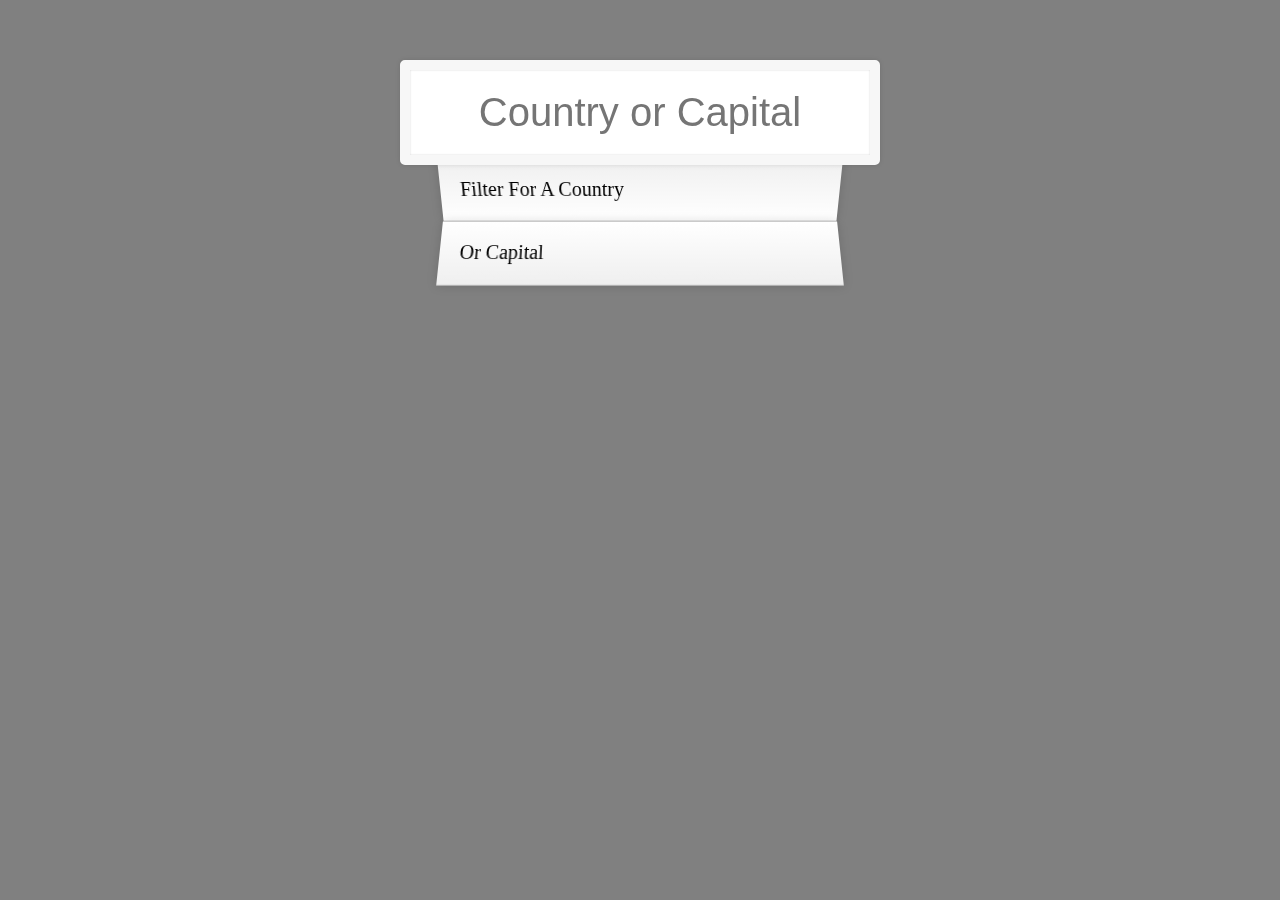
<file: 06A-Countiers/index.html>
<!DOCTYPE html>
<html lang="en">

<head>
    <meta charset="UTF-8">
    <meta name="viewport" content="width=device-width, initial-scale=1.0">
    <title>Type county</title>
    <link rel="stylesheet" href="style.css" ; </head>

<body>

    <form class="search-form">
        <input type="text" class="search" placeholder="Country or Capital">
        <ul class="suggestions">
            <li>Filter for a country</li>
            <li>or capital</li>
        </ul>
    </form>
    <script>
        const endpoint = "https://gist.githubusercontent.com/Edyta2801/af504378243ee598e6d081f553d53412/raw/b4309000af6fbdd53019af99754738bb2d08e4c2/gistfile1.txt"
        console.log(endpoint);

        const countries = [];
        fetch(endpoint)
            .then(blob => blob.json())
            .then(data => countries.push(...data));


        function findMatches(wordToMatch, countries) {
            return countries.filter(place => {
                const regex = new RegExp(wordToMatch, 'gi');
                return place.name.match(regex) || place.capital.match(regex)
            });
        }

        function numberWithCommas(x) {
            return x.toString().replace(/\B(?=(\d{3})+(?!\d))/g, ',');
        }

        function displayMatches() {
            const matchArray = findMatches(this.value, countries);
            const html = matchArray.map(place => {
                const regex = new RegExp(this.value, 'gi');
                const countryName = place.name.replace(regex, `<span class="hl">${this.value}</span>`);
                const capitalName = place.capital.replace(regex, `<span class="hl">${this.value}</span>`);
                return `
      <li>
        <span class="name">${countryName}, ${capitalName}</span>
        <span class="population">${numberWithCommas(place.population)}</span>
      </li>
    `;
            }).join('');
            suggestions.innerHTML = html;
        }
        const searchInput = document.querySelector('.search');
        const suggestions = document.querySelector('.suggestions');

        searchInput.addEventListener('change', displayMatches);
        searchInput.addEventListener('keyup', displayMatches);





    </script>


</body>

</html>
</file>
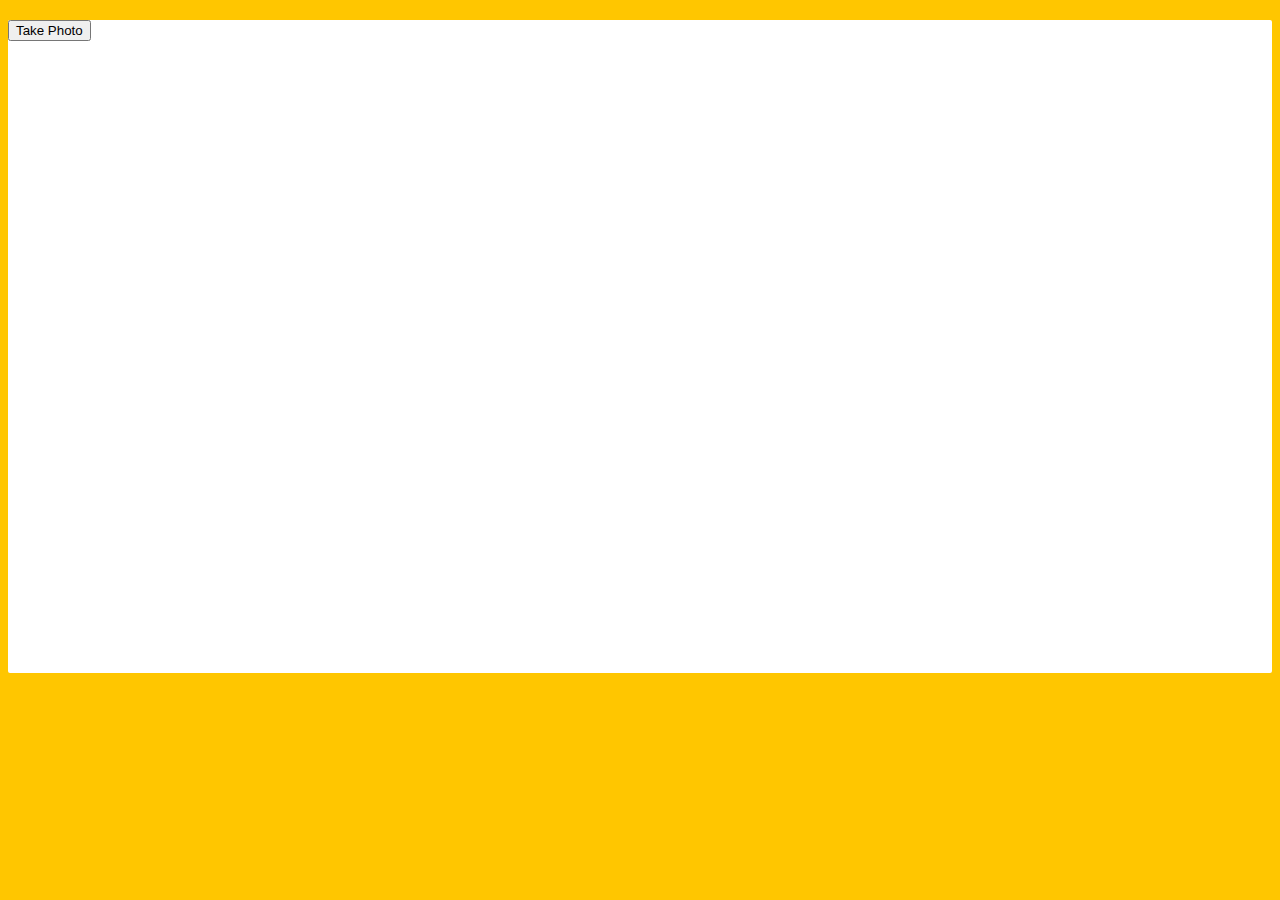
<file: 19 - Webcam Fun/index.html>
<!DOCTYPE html>
<html lang="en">
<head>
  <meta charset="UTF-8">
  <title>Get User Media Code Along!</title>
  <link rel="stylesheet" href="style.css">
</head>
<body>

  <div class="photobooth">
    <div class="controls">
      <button onClick="takePhoto()">Take Photo</button>
<!--       <div class="rgb">
        <label for="rmin">Red Min:</label>
        <input type="range" min=0 max=255 name="rmin">
        <label for="rmax">Red Max:</label>
        <input type="range" min=0 max=255 name="rmax">

        <br>

        <label for="gmin">Green Min:</label>
        <input type="range" min=0 max=255 name="gmin">
        <label for="gmax">Green Max:</label>
        <input type="range" min=0 max=255 name="gmax">

        <br>

        <label for="bmin">Blue Min:</label>
        <input type="range" min=0 max=255 name="bmin">
        <label for="bmax">Blue Max:</label>
        <input type="range" min=0 max=255 name="bmax">
      </div> -->
    </div>

    <canvas class="photo"></canvas>
    <video class="player"></video>
    <div class="strip"></div>
  </div>

  <audio class="snap" src="https://wesbos.com/demos/photobooth/snap.mp3" hidden></audio>

  <script src="scripts.js"></script>

</body>
</html>
</file>
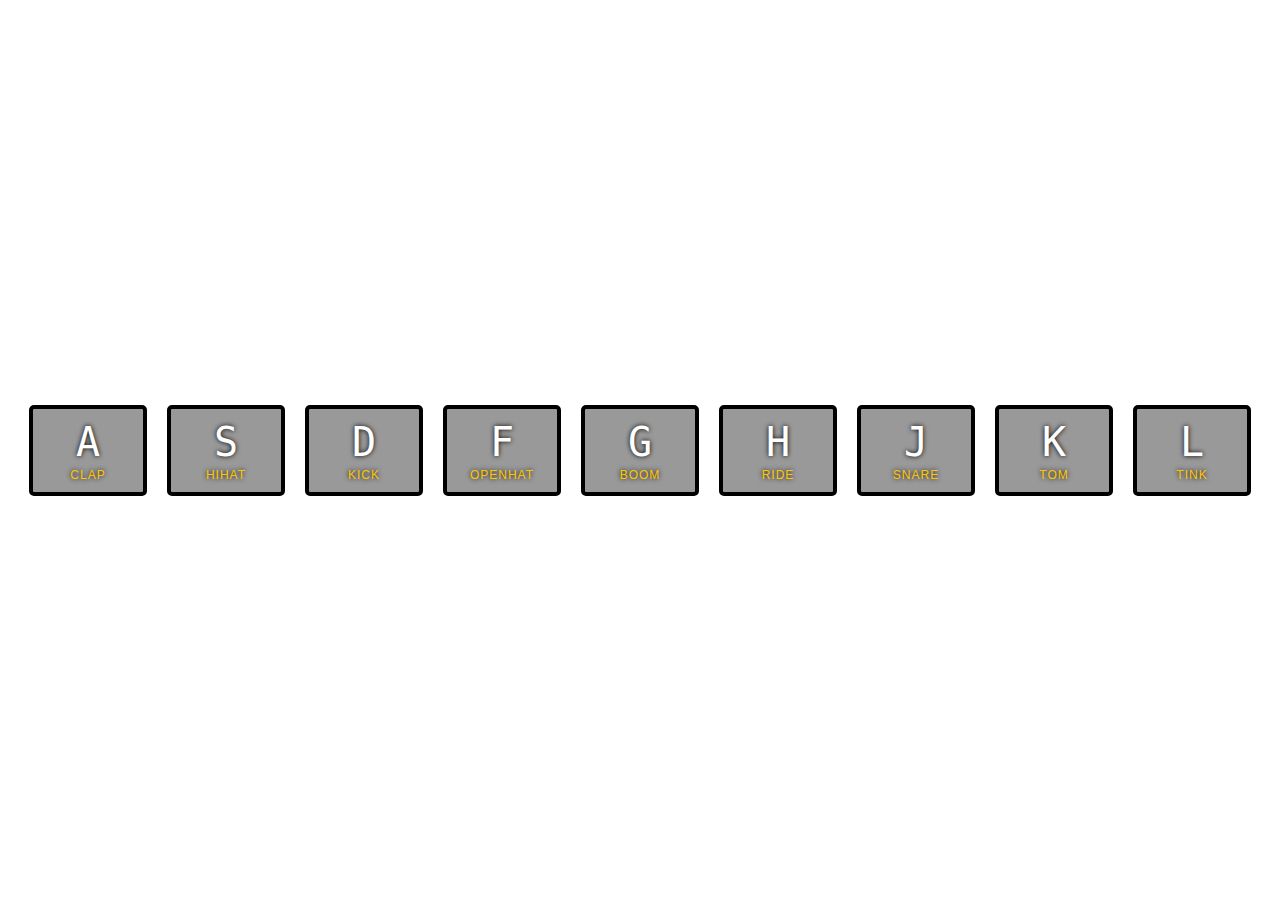
<file: 01 - JavaScript Drum Kit/index-FINISHED.html>
<!DOCTYPE html>
<html lang="en">
<head>
  <meta charset="UTF-8">
  <title>JS Drum Kit</title>
  <link rel="stylesheet" href="style.css">
</head>
<body>


  <div class="keys">
    <div data-key="65" class="key">
      <kbd>A</kbd>
      <span class="sound">clap</span>
    </div>
    <div data-key="83" class="key">
      <kbd>S</kbd>
      <span class="sound">hihat</span>
    </div>
    <div data-key="68" class="key">
      <kbd>D</kbd>
      <span class="sound">kick</span>
    </div>
    <div data-key="70" class="key">
      <kbd>F</kbd>
      <span class="sound">openhat</span>
    </div>
    <div data-key="71" class="key">
      <kbd>G</kbd>
      <span class="sound">boom</span>
    </div>
    <div data-key="72" class="key">
      <kbd>H</kbd>
      <span class="sound">ride</span>
    </div>
    <div data-key="74" class="key">
      <kbd>J</kbd>
      <span class="sound">snare</span>
    </div>
    <div data-key="75" class="key">
      <kbd>K</kbd>
      <span class="sound">tom</span>
    </div>
    <div data-key="76" class="key">
      <kbd>L</kbd>
      <span class="sound">tink</span>
    </div>
  </div>

  <audio data-key="65" src="sounds/clap.wav"></audio>
  <audio data-key="83" src="sounds/hihat.wav"></audio>
  <audio data-key="68" src="sounds/kick.wav"></audio>
  <audio data-key="70" src="sounds/openhat.wav"></audio>
  <audio data-key="71" src="sounds/boom.wav"></audio>
  <audio data-key="72" src="sounds/ride.wav"></audio>
  <audio data-key="74" src="sounds/snare.wav"></audio>
  <audio data-key="75" src="sounds/tom.wav"></audio>
  <audio data-key="76" src="sounds/tink.wav"></audio>

<script>
  function removeTransition(e) {
    if (e.propertyName !== 'transform') return;
    e.target.classList.remove('playing');
  }

  function playSound(e) {
    const audio = document.querySelector(`audio[data-key="${e.keyCode}"]`);
    const key = document.querySelector(`div[data-key="${e.keyCode}"]`);
    if (!audio) return;

    key.classList.add('playing');
    audio.currentTime = 0;
    audio.play();
  }

  const keys = Array.from(document.querySelectorAll('.key'));
  keys.forEach(key => key.addEventListener('transitionend', removeTransition));
  window.addEventListener('keydown', playSound);
</script>


</body>
</html>
</file>
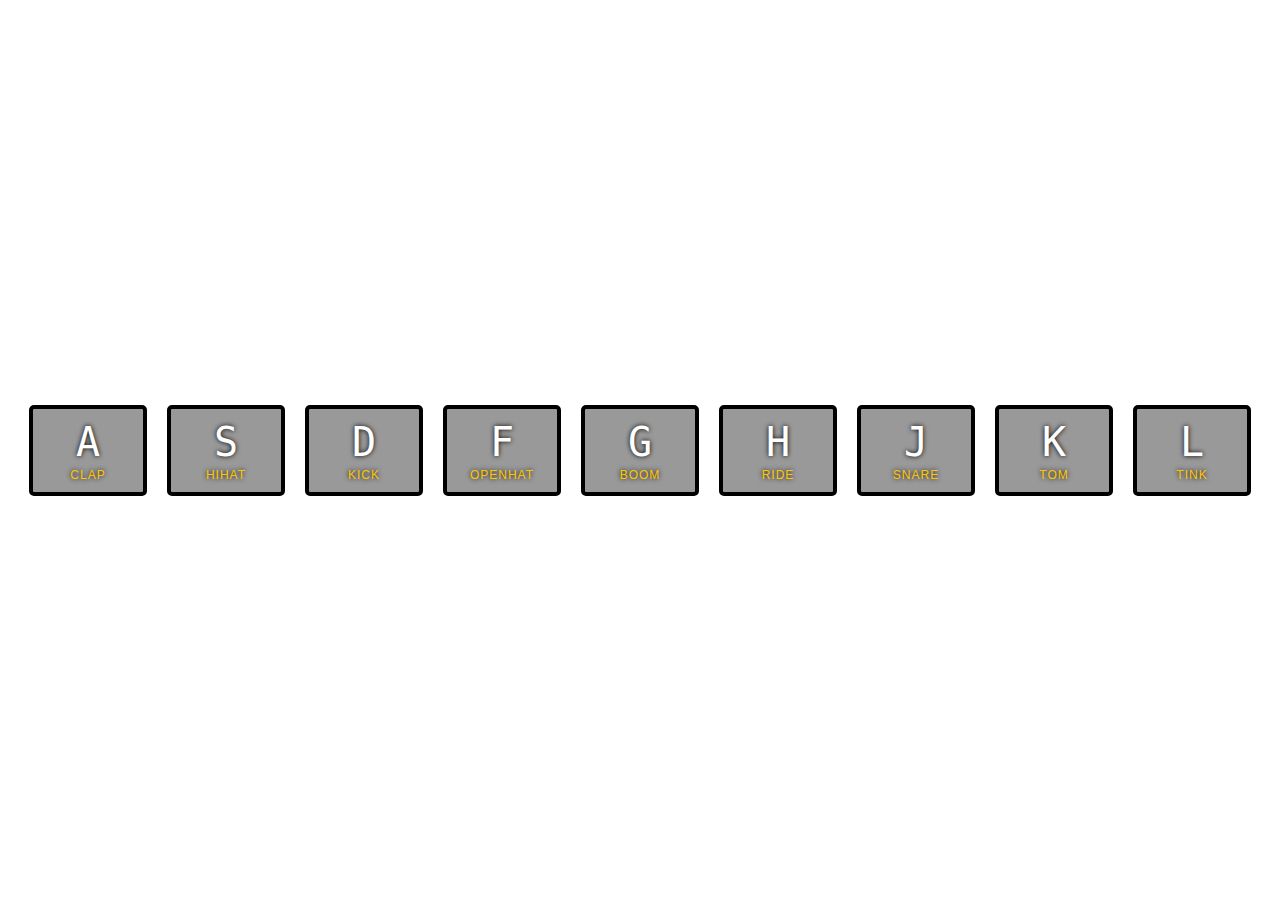
<file: 01 - JavaScript Drum Kit/index-START.html>
<!DOCTYPE html>
<html lang="en">

<head>
  <meta charset="UTF-8">
  <title>JS Drum Kit</title>
  <link rel="stylesheet" href="style.css">
</head>

<body>


  <div class="keys">
    <div data-key="65" class="key">
      <kbd>A</kbd>
      <span class="sound">clap</span>
    </div>
    <div data-key="83" class="key">
      <kbd>S</kbd>
      <span class="sound">hihat</span>
    </div>
    <div data-key="68" class="key">
      <kbd>D</kbd>
      <span class="sound">kick</span>
    </div>
    <div data-key="70" class="key">
      <kbd>F</kbd>
      <span class="sound">openhat</span>
    </div>
    <div data-key="71" class="key">
      <kbd>G</kbd>
      <span class="sound">boom</span>
    </div>
    <div data-key="72" class="key">
      <kbd>H</kbd>
      <span class="sound">ride</span>
    </div>
    <div data-key="74" class="key">
      <kbd>J</kbd>
      <span class="sound">snare</span>
    </div>
    <div data-key="75" class="key">
      <kbd>K</kbd>
      <span class="sound">tom</span>
    </div>
    <div data-key="76" class="key">
      <kbd>L</kbd>
      <span class="sound">tink</span>
    </div>
  </div>

  <audio data-key="65" src="sounds/clap.wav"></audio>
  <audio data-key="83" src="sounds/hihat.wav"></audio>
  <audio data-key="68" src="sounds/kick.wav"></audio>
  <audio data-key="70" src="sounds/openhat.wav"></audio>
  <audio data-key="71" src="sounds/boom.wav"></audio>
  <audio data-key="72" src="sounds/ride.wav"></audio>
  <audio data-key="74" src="sounds/snare.wav"></audio>
  <audio data-key="75" src="sounds/tom.wav"></audio>
  <audio data-key="76" src="sounds/tink.wav"></audio>

  <script>
    window.addEventListener('keydown', function (e) {
      const audio = document.querySelector(`audio[data-key="${e.keyCode}"]`);
      const key = document.querySelector(`.key[data-key="${e.keyCode}"]`);
      if (!audio) return;

      audio.currentTime = 0;
      audio.play();
      key.classList.add('playing');
    });

    const keys = document.querySelectorAll('.key');
    keys.forEach(key => key.addEventListener('transitionend', removeTransition));

    function removeTransition(e) {
      if (e.propertyName !== 'transform') return;
      console.log(e.propertyName);
      this.classList.remove('playing');
      console.log(this);
    };



  </script>


</body>

</html>
</file>
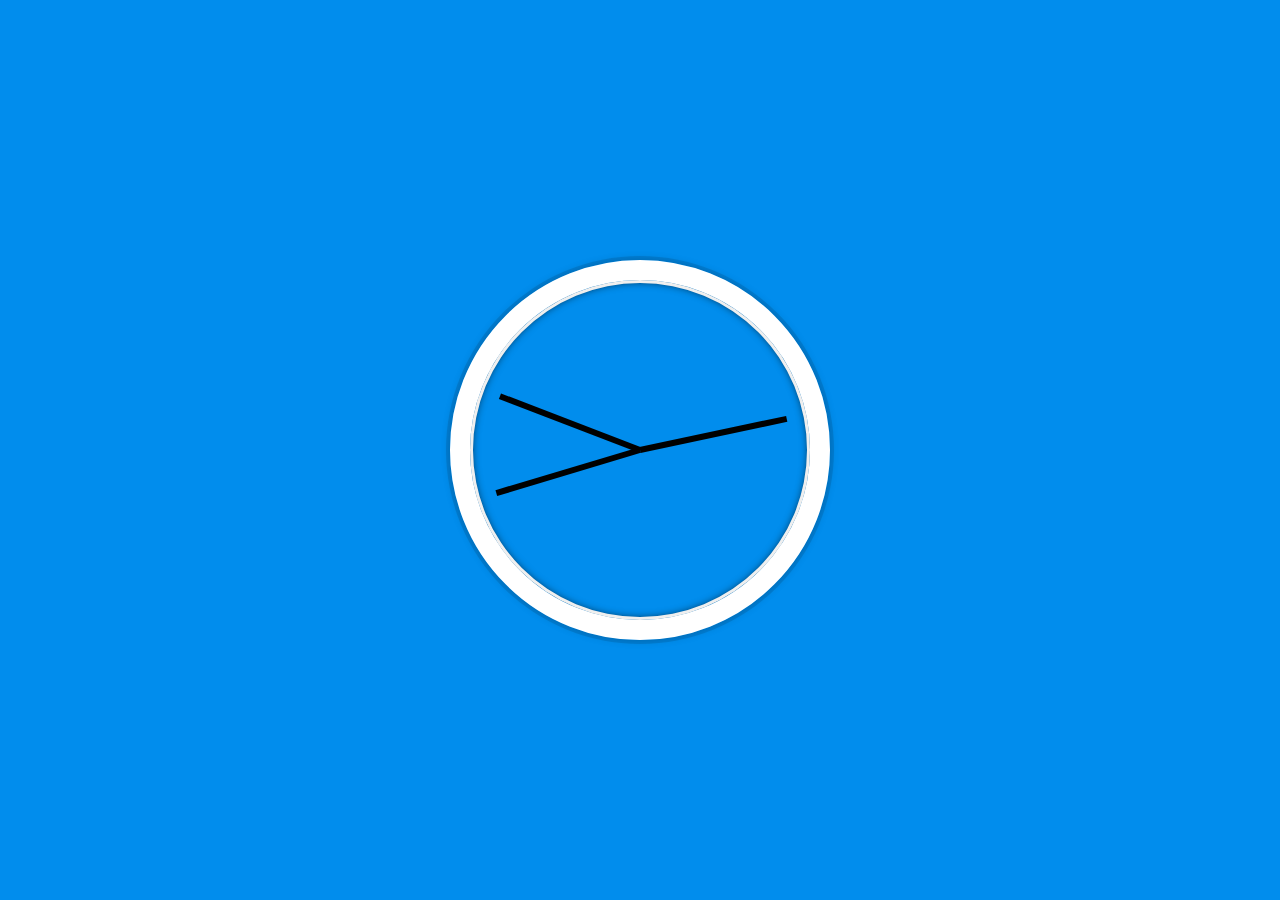
<file: 02 - JS and CSS Clock/index-FINISHED.html>
<!DOCTYPE html>
<html lang="en">
<head>
  <meta charset="UTF-8">
  <title>JS + CSS Clock</title>
</head>
<body>


    <div class="clock">
      <div class="clock-face">
        <div class="hand hour-hand"></div>
        <div class="hand min-hand"></div>
        <div class="hand second-hand"></div>
      </div>
    </div>


  <style>
    html {
      background: #018DED url(https://unsplash.it/1500/1000?image=881&blur=5);
      background-size: cover;
      font-family: 'helvetica neue';
      text-align: center;
      font-size: 10px;
    }

    body {
      margin: 0;
      font-size: 2rem;
      display: flex;
      flex: 1;
      min-height: 100vh;
      align-items: center;
    }

    .clock {
      width: 30rem;
      height: 30rem;
      border: 20px solid white;
      border-radius: 50%;
      margin: 50px auto;
      position: relative;
      padding: 2rem;
      box-shadow:
        0 0 0 4px rgba(0,0,0,0.1),
        inset 0 0 0 3px #EFEFEF,
        inset 0 0 10px black,
        0 0 10px rgba(0,0,0,0.2);
    }

    .clock-face {
      position: relative;
      width: 100%;
      height: 100%;
      transform: translateY(-3px); /* account for the height of the clock hands */
    }

    .hand {
      width: 50%;
      height: 6px;
      background: black;
      position: absolute;
      top: 50%;
      transform-origin: 100%;
      transform: rotate(90deg);
      transition: all 0.05s;
      transition-timing-function: cubic-bezier(0.1, 2.7, 0.58, 1);
    }
</style>

<script>
  const secondHand = document.querySelector('.second-hand');
  const minsHand = document.querySelector('.min-hand');
  const hourHand = document.querySelector('.hour-hand');

  function setDate() {
    const now = new Date();

    const seconds = now.getSeconds();
    const secondsDegrees = ((seconds / 60) * 360) + 90;
    secondHand.style.transform = `rotate(${secondsDegrees}deg)`;

    const mins = now.getMinutes();
    const minsDegrees = ((mins / 60) * 360) + ((seconds/60)*6) + 90;
    minsHand.style.transform = `rotate(${minsDegrees}deg)`;

    const hour = now.getHours();
    const hourDegrees = ((hour / 12) * 360) + ((mins/60)*30) + 90;
    hourHand.style.transform = `rotate(${hourDegrees}deg)`;
  }

  setInterval(setDate, 1000);

  setDate();

</script>
</body>
</html>
</file>
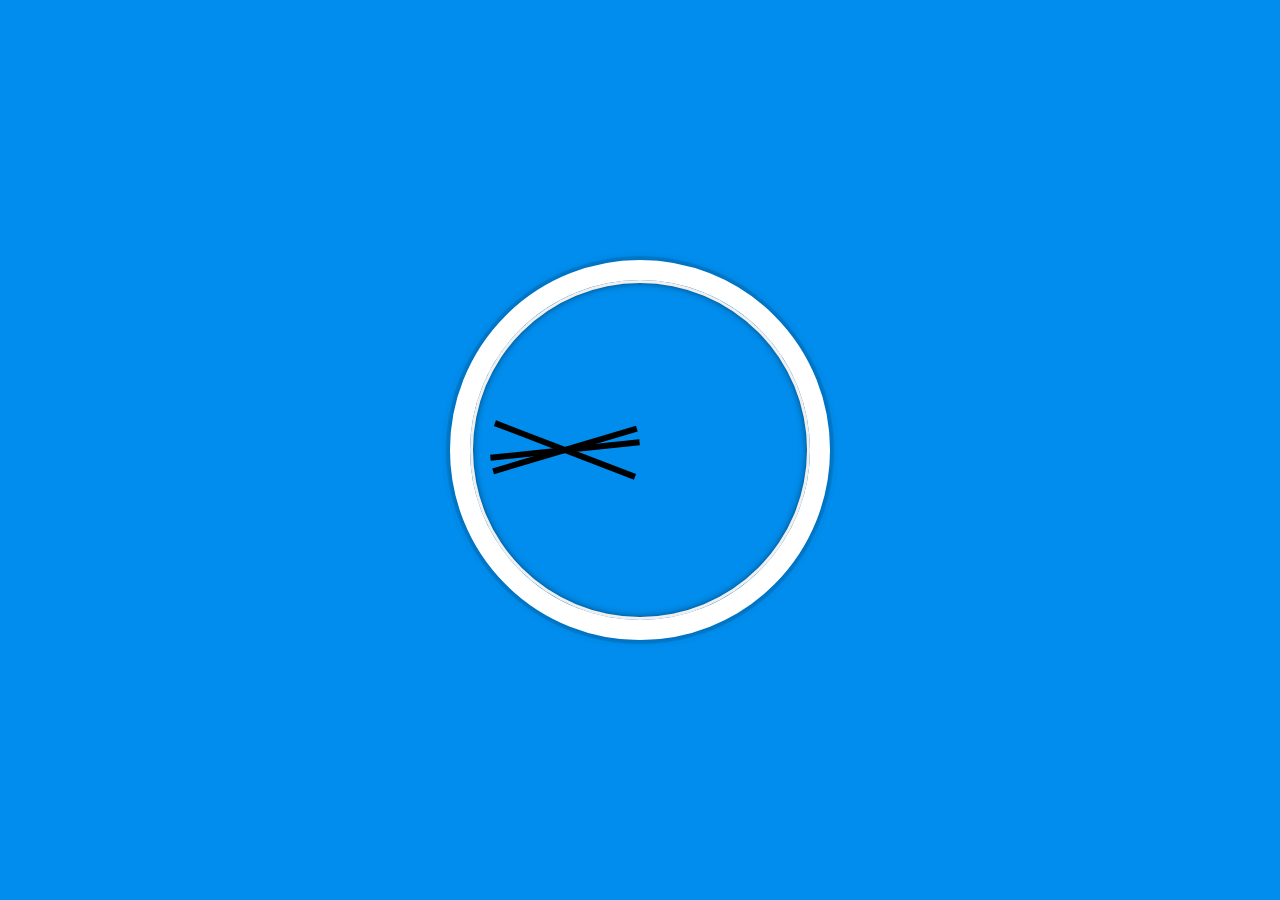
<file: 02 - JS and CSS Clock/index-START.html>
<!DOCTYPE html>
<html lang="en">

<head>
  <meta charset="UTF-8">
  <title>JS + CSS Clock</title>
</head>

<body>


  <div class="clock">
    <div class="clock-face">
      <div class="hand hour-hand"></div>
      <div class="hand min-hand"></div>
      <div class="hand second-hand"></div>
    </div>
  </div>


  <style>
    html {
      background: #018DED url(http://unsplash.it/1500/1000?image=881&blur=5);
      background-size: cover;
      font-family: 'helvetica neue';
      text-align: center;
      font-size: 10px;
    }

    body {
      margin: 0;
      font-size: 2rem;
      display: flex;
      flex: 1;
      min-height: 100vh;
      align-items: center;
    }

    .clock {
      width: 30rem;
      height: 30rem;
      border: 20px solid white;
      border-radius: 50%;
      margin: 50px auto;
      position: relative;
      padding: 2rem;
      box-shadow:
        0 0 0 4px rgba(0, 0, 0, 0.1),
        inset 0 0 0 3px #EFEFEF,
        inset 0 0 10px black,
        0 0 10px rgba(0, 0, 0, 0.2);
    }

    .clock-face {
      position: relative;
      width: 100%;
      height: 100%;
      transform: translateY(-3px);
      /* account for the height of the clock hands */
    }

    .hand {
      width: 50%;
      height: 6px;
      background: black;
      position: absolute;
      top: 50%;
    }
  </style>

  <script>
    const secondHand = document.querySelector('.second-hand');
    const minsHand = document.querySelector('.min-hand');
    const hourHand = document.querySelector('.hour-hand');

    function setDate() {
      const now = new Date();

      const seconds = now.getSeconds();
      const secondsDegrees = ((seconds / 60) * 360) + 90;
      secondHand.style.transform = `rotate(${secondsDegrees}deg)`;

      const mins = now.getMinutes();
      const minsDegrees = ((mins / 60) * 360) + ((seconds / 60) * 6) + 90;
      minsHand.style.transform = `rotate(${minsDegrees}deg)`;

      const hour = now.getHours();
      const hourDegrees = ((hour / 12) * 360) + ((mins / 60) * 30) + 90;
      hourHand.style.transform = `rotate(${hourDegrees}deg)`;
    }

    setInterval(setDate, 1000);

    setDate();

  </script>
</body>

</html>
</file>
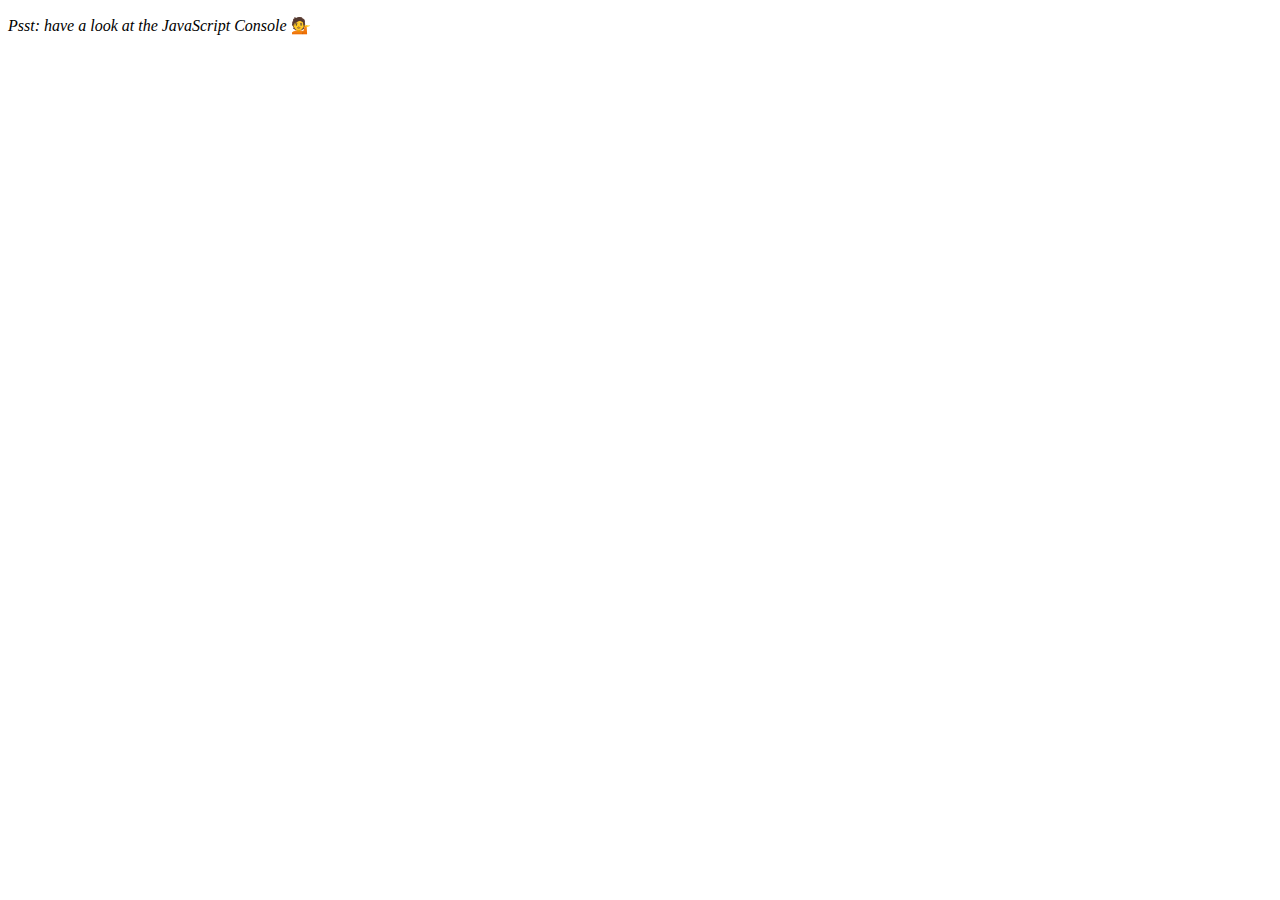
<file: 04 - Array Cardio Day 1/index-FINISHED.html>
<!DOCTYPE html>
<html lang="en">
<head>
  <meta charset="UTF-8">
  <title>Array Cardio 💪</title>
</head>
<body>
  <p><em>Psst: have a look at the JavaScript Console</em> 💁</p>
  <script>
    // Get your shorts on - this is an array workout!
    // ## Array Cardio Day 1

    // Some data we can work with

    const inventors = [
      { first: 'Albert', last: 'Einstein', year: 1879, passed: 1955 },
      { first: 'Isaac', last: 'Newton', year: 1643, passed: 1727 },
      { first: 'Galileo', last: 'Galilei', year: 1564, passed: 1642 },
      { first: 'Marie', last: 'Curie', year: 1867, passed: 1934 },
      { first: 'Johannes', last: 'Kepler', year: 1571, passed: 1630 },
      { first: 'Nicolaus', last: 'Copernicus', year: 1473, passed: 1543 },
      { first: 'Max', last: 'Planck', year: 1858, passed: 1947 },
      { first: 'Katherine', last: 'Blodgett', year: 1898, passed: 1979 },
      { first: 'Ada', last: 'Lovelace', year: 1815, passed: 1852 },
      { first: 'Sarah E.', last: 'Goode', year: 1855, passed: 1905 },
      { first: 'Lise', last: 'Meitner', year: 1878, passed: 1968 },
      { first: 'Hanna', last: 'Hammarström', year: 1829, passed: 1909 }
    ];

    const people = ['Beck, Glenn', 'Becker, Carl', 'Beckett, Samuel', 'Beddoes, Mick', 'Beecher, Henry', 'Beethoven, Ludwig', 'Begin, Menachem', 'Belloc, Hilaire', 'Bellow, Saul', 'Benchley, Robert', 'Benenson, Peter', 'Ben-Gurion, David', 'Benjamin, Walter', 'Benn, Tony', 'Bennington, Chester', 'Benson, Leana', 'Bent, Silas', 'Bentsen, Lloyd', 'Berger, Ric', 'Bergman, Ingmar', 'Berio, Luciano', 'Berle, Milton', 'Berlin, Irving', 'Berne, Eric', 'Bernhard, Sandra', 'Berra, Yogi', 'Berry, Halle', 'Berry, Wendell', 'Bethea, Erin', 'Bevan, Aneurin', 'Bevel, Ken', 'Biden, Joseph', 'Bierce, Ambrose', 'Biko, Steve', 'Billings, Josh', 'Biondo, Frank', 'Birrell, Augustine', 'Black Elk', 'Blair, Robert', 'Blair, Tony', 'Blake, William'];

    // Array.prototype.filter()
    // 1. Filter the list of inventors for those who were born in the 1500's
    const fifteen = inventors.filter(inventor => (inventor.year >= 1500 && inventor.year < 1600));

    console.table(fifteen);

    // Array.prototype.map()
    // 2. Give us an array of the inventor first and last names
    const fullNames = inventors.map(inventor => `${inventor.first} ${inventor.last}`);
    console.log(fullNames);

    // Array.prototype.sort()
    // 3. Sort the inventors by birthdate, oldest to youngest
    // const ordered = inventors.sort(function(a, b) {
    //   if(a.year > b.year) {
    //     return 1;
    //   } else {
    //     return -1;
    //   }
    // });

    const ordered = inventors.sort((a, b) => a.year > b.year ? 1 : -1);
    console.table(ordered);

    // Array.prototype.reduce()
    // 4. How many years did all the inventors live?
    const totalYears = inventors.reduce((total, inventor) => {
      return total + (inventor.passed - inventor.year);
    }, 0);

    console.log(totalYears);

    // 5. Sort the inventors by years lived
    const oldest = inventors.sort(function(a, b) {
      const lastInventor = a.passed - a.year;
      const nextInventor = b.passed - b.year;
      return lastInventor > nextInventor ? -1 : 1;
    });
    console.table(oldest);

    // 6. create a list of Boulevards in Paris that contain 'de' anywhere in the name
    // https://en.wikipedia.org/wiki/Category:Boulevards_in_Paris

    // const category = document.querySelector('.mw-category');
    // const links = Array.from(category.querySelectorAll('a'));
    // const de = links
    //             .map(link => link.textContent)
    //             .filter(streetName => streetName.includes('de'));

    // 7. sort Exercise
    // Sort the people alphabetically by last name
    const alpha = people.sort((lastOne, nextOne) => {
      const [aLast, aFirst] = lastOne.split(', ');
      const [bLast, bFirst] = nextOne.split(', ');
      return aLast > bLast ? 1 : -1;
    });
    console.log(alpha);

    // 8. Reduce Exercise
    // Sum up the instances of each of these
    const data = ['car', 'car', 'truck', 'truck', 'bike', 'walk', 'car', 'van', 'bike', 'walk', 'car', 'van', 'car', 'truck', 'pogostick'];

    const transportation = data.reduce(function(obj, item) {
      if (!obj[item]) {
        obj[item] = 0;
      }
      obj[item]++;
      return obj;
    }, {});

    console.log(transportation);

  </script>
</body>
</html>
</file>
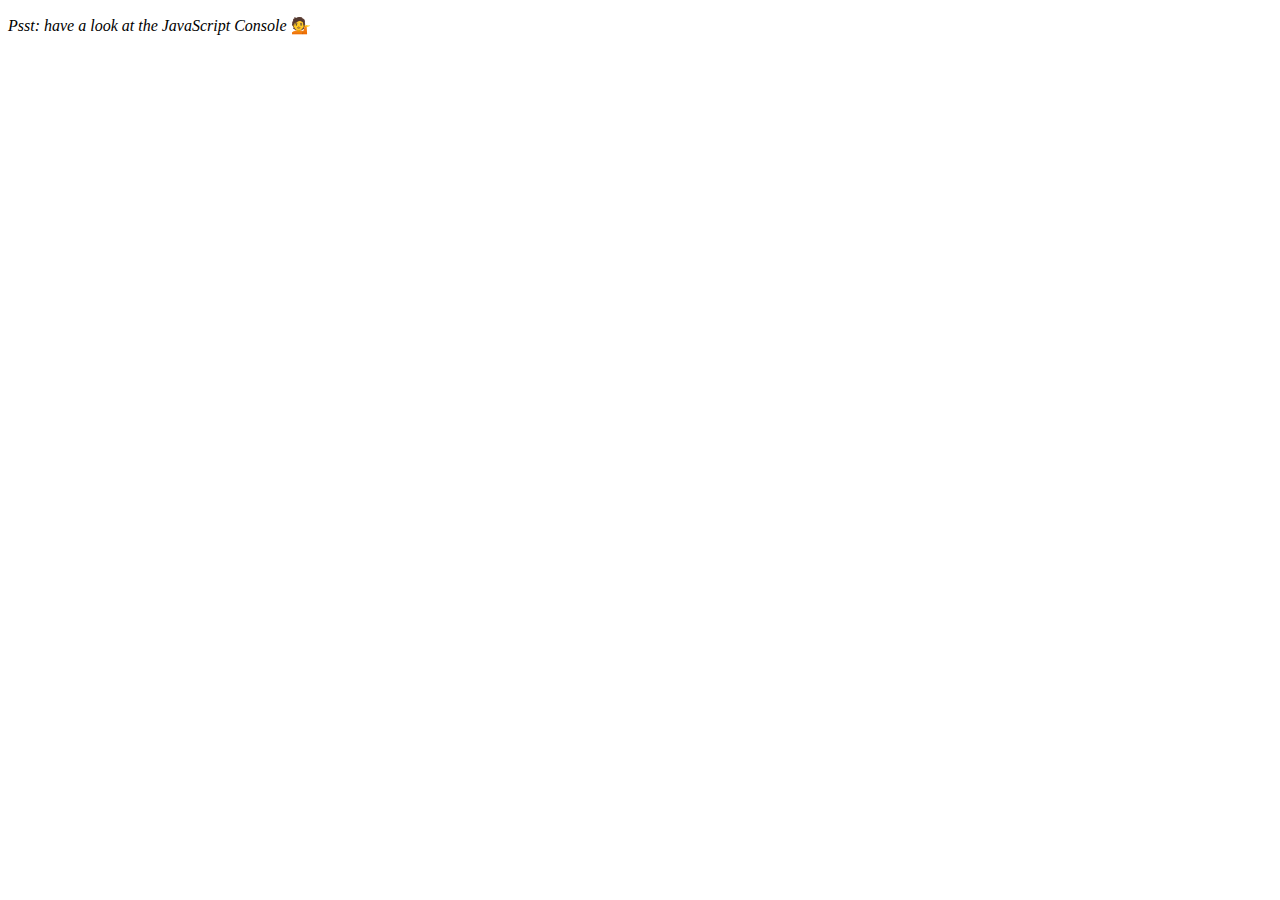
<file: 04 - Array Cardio Day 1/index-START.html>
<!DOCTYPE html>
<html lang="en">

<head>
  <meta charset="UTF-8">
  <title>Array Cardio 💪</title>
</head>

<body>
  <p><em>Psst: have a look at the JavaScript Console</em> 💁</p>
  <script>
    // Get your shorts on - this is an array workout!
    // ## Array Cardio Day 1

    // Some data we can work with

    const inventors = [
      { first: 'Albert', last: 'Einstein', year: 1879, passed: 1955 },
      { first: 'Isaac', last: 'Newton', year: 1643, passed: 1727 },
      { first: 'Galileo', last: 'Galilei', year: 1564, passed: 1642 },
      { first: 'Marie', last: 'Curie', year: 1867, passed: 1934 },
      { first: 'Johannes', last: 'Kepler', year: 1571, passed: 1630 },
      { first: 'Nicolaus', last: 'Copernicus', year: 1473, passed: 1543 },
      { first: 'Max', last: 'Planck', year: 1858, passed: 1947 },
      { first: 'Katherine', last: 'Blodgett', year: 1898, passed: 1979 },
      { first: 'Ada', last: 'Lovelace', year: 1815, passed: 1852 },
      { first: 'Sarah E.', last: 'Goode', year: 1855, passed: 1905 },
      { first: 'Lise', last: 'Meitner', year: 1878, passed: 1968 },
      { first: 'Hanna', last: 'Hammarström', year: 1829, passed: 1909 }
    ];

    const people = ['Beck, Glenn', 'Becker, Carl', 'Beckett, Samuel', 'Beddoes, Mick', 'Beecher, Henry', 'Beethoven, Ludwig', 'Begin, Menachem', 'Belloc, Hilaire', 'Bellow, Saul', 'Benchley, Robert', 'Benenson, Peter', 'Ben-Gurion, David', 'Benjamin, Walter', 'Benn, Tony', 'Bennington, Chester', 'Benson, Leana', 'Bent, Silas', 'Bentsen, Lloyd', 'Berger, Ric', 'Bergman, Ingmar', 'Berio, Luciano', 'Berle, Milton', 'Berlin, Irving', 'Berne, Eric', 'Bernhard, Sandra', 'Berra, Yogi', 'Berry, Halle', 'Berry, Wendell', 'Bethea, Erin', 'Bevan, Aneurin', 'Bevel, Ken', 'Biden, Joseph', 'Bierce, Ambrose', 'Biko, Steve', 'Billings, Josh', 'Biondo, Frank', 'Birrell, Augustine', 'Black, Elk', 'Blair, Robert', 'Blair, Tony', 'Blake, William'];


    // Array.prototype.filter()
    // 1. Filter the list of inventors for those who were born in the 1500's

    // I version:
    const fifteen = inventors.filter(function (inventor) {
      if (inventor.year >= 1500 && inventor.year < 1600) {
        return true;
      }
    })

    console.log(fifteen);
    console.table(fifteen);

    // II ver.
    const fift = inventors.filter(inventor => (inventor.year >= 1500 && inventor.year < 1600));
    console.table(fift);


    // Array.prototype.map()
    // 2. Give us an array of the inventors first and last names

    // I ver.
    const Name = inventors.map(inventor => inventor.first + ' ' + inventor.last);
    console.log(Name);

    // II ver.
    const fullName = inventors.map(inventor => `${inventor.first} ${inventor.last}`);
    console.table(fullName);



    // Array.prototype.sort()
    // 3. Sort the inventors by birthdate, oldest to youngest
    // I ver.
    const sorted = inventors.sort(function (a, b) {
      if (a.year > b.year) {
        return 1;
      } else {
        return -1;
      }
    })
    console.table(sorted);

    // II ver. ternary operator:
    const ordered = inventors.sort((a, b) => a.year > b.year ? 1 : -1);
    console.table(ordered);



    // Array.prototype.reduce()
    // 4. How many years did all the inventors live all together?

    // I ver.
    let totalYears = 0;
    for (let i = 0; i < inventors.length; i++) {
      totalYears += inventors[i].passed - inventors[i].year;

    }
    console.log(totalYears);

    // II ver.
    const totalY = inventors.reduce((total, inventor) => {
      return total + (inventor.passed - inventor.year);
    }, 0);
    console.log(totalY);


    // 5. Sort the inventors by years lived
    // I ver.
    const oldest = inventors.sort(function (a, b) {
      const lastGuy = a.passed - a.year;
      const nextGuy = b.passed - b.year;
      if (lastGuy > nextGuy) {
        return -1;
      }
      else {
        return 1;
      }
    });
    console.table(oldest);
    // II ver.
    const oldest1 = inventors.sort((a, b) => {
      const lastGuy = a.passed - a.year;
      const nextGuy = b.passed - b.year;
      return lastGuy > nextGuy ? -1 : 1;
    });
    console.table(oldest1);



    // 6. create a list of Boulevards in Paris that contain 'de' anywhere in the name
    // https://en.wikipedia.org/wiki/Category:Boulevards_in_Paris
    // const category = document.querySelector('.mw-category');
    // const links = category.querySelectorAll('a');
    // console.log(links);

    // // Change Node List into array to use map method:
    // const links1 = Array.from(category.querySelectorAll('a'));
    // console.log(links1);
    // const links2 = [...category.querySelectorAll('a')];
    // console.log(links2);

    // const de = links1
    //   .map(link => link.textContent)
    //   .filter(streetName => streetName.includes('de'));

    // console.log(de);


    // // II ver.
    // const category1 = document.querySelectorAll('.mw-category a');
    // const categoryArray2 = [...document.querySelectorAll('.mw-category a')];


    // 7. sort Exercise
    // Sort the people alphabetically by last name

    const sortPeople = people.sort((a, b) => a.localeCompare(b));
    console.log(sortPeople);


    // 8. Reduce Exercise
    // Sum up the instances of each of these
    const data = ['car', 'car', 'truck', 'truck', 'bike', 'walk', 'car', 'van', 'bike', 'walk', 'car', 'van', 'car', 'truck'];

    const transportation = data.reduce((obj, item) => {
      if (!obj[item]) {
        obj[item] = 0;
      }
      obj[item]++;
      return obj;
    }, {});

    console.log(transportation);

  </script>
</body>

</html>
</file>
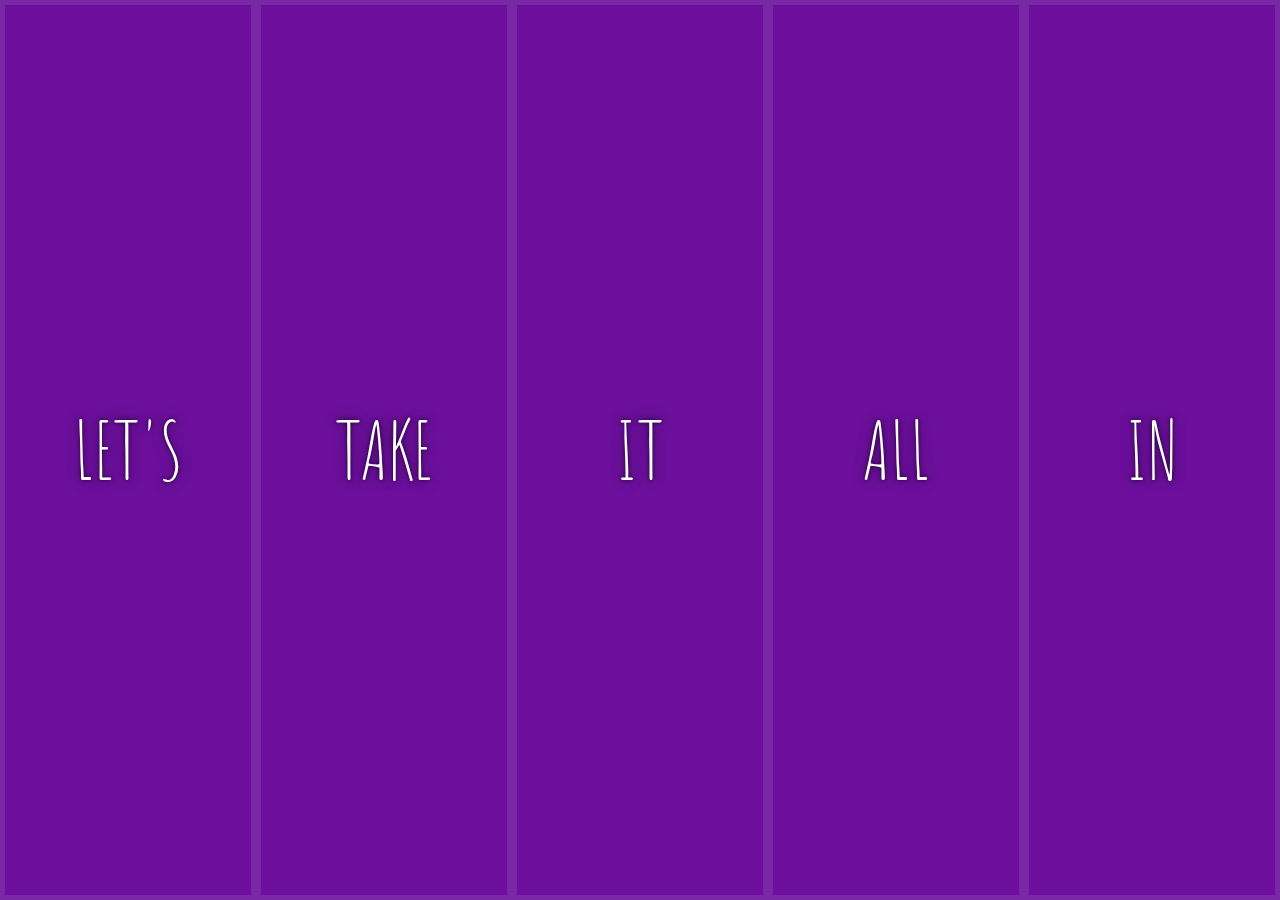
<file: 05 - Flex Panel Gallery/index-FINISHED.html>
<!DOCTYPE html>
<html lang="en">
<head>
  <meta charset="UTF-8">
  <title>Flex Panels 💪</title>
  <link href='https://fonts.googleapis.com/css?family=Amatic+SC' rel='stylesheet' type='text/css'>
</head>
<body>
  <style>
    html {
      box-sizing: border-box;
      background: #ffc600;
      font-family: 'helvetica neue';
      font-size: 20px;
      font-weight: 200;
    }
    
    body {
      margin: 0;
    }
    
    *, *:before, *:after {
      box-sizing: inherit;
    }

    .panels {
      min-height: 100vh;
      overflow: hidden;
      display: flex;
    }

    .panel {
      background: #6B0F9C;
      box-shadow: inset 0 0 0 5px rgba(255,255,255,0.1);
      color: white;
      text-align: center;
      align-items: center;
      /* Safari transitionend event.propertyName === flex */
      /* Chrome + FF transitionend event.propertyName === flex-grow */
      transition:
        font-size 0.7s cubic-bezier(0.61,-0.19, 0.7,-0.11),
        flex 0.7s cubic-bezier(0.61,-0.19, 0.7,-0.11),
        background 0.2s;
      font-size: 20px;
      background-size: cover;
      background-position: center;
      flex: 1;
      justify-content: center;
      display: flex;
      flex-direction: column;
    }

    .panel1 { background-image:url(https://source.unsplash.com/gYl-UtwNg_I/1500x1500); }
    .panel2 { background-image:url(https://source.unsplash.com/rFKUFzjPYiQ/1500x1500); }
    .panel3 { background-image:url(https://images.unsplash.com/photo-1465188162913-8fb5709d6d57?ixlib=rb-0.3.5&q=80&fm=jpg&crop=faces&cs=tinysrgb&w=1500&h=1500&fit=crop&s=967e8a713a4e395260793fc8c802901d); }
    .panel4 { background-image:url(https://source.unsplash.com/ITjiVXcwVng/1500x1500); }
    .panel5 { background-image:url(https://source.unsplash.com/3MNzGlQM7qs/1500x1500); }

    /* Flex Items */
    .panel > * {
      margin: 0;
      width: 100%;
      transition: transform 0.5s;
      flex: 1 0 auto;
      display: flex;
      justify-content: center;
      align-items: center;
    }

    .panel > *:first-child { transform: translateY(-100%); }
    .panel.open-active > *:first-child { transform: translateY(0); }
    .panel > *:last-child { transform: translateY(100%); }
    .panel.open-active > *:last-child { transform: translateY(0); }

    .panel p {
      text-transform: uppercase;
      font-family: 'Amatic SC', cursive;
      text-shadow: 0 0 4px rgba(0, 0, 0, 0.72), 0 0 14px rgba(0, 0, 0, 0.45);
      font-size: 2em;
    }
    
    .panel p:nth-child(2) {
      font-size: 4em;
    }

    .panel.open {
      flex: 5;
      font-size: 40px;
    }
    
    @media only screen and (max-width: 600px) {
      .panel p {
        font-size: 1em;
      }
    }
  </style>


  <div class="panels">
    <div class="panel panel1">
      <p>Hey</p>
      <p>Let's</p>
      <p>Dance</p>
    </div>
    <div class="panel panel2">
      <p>Give</p>
      <p>Take</p>
      <p>Receive</p>
    </div>
    <div class="panel panel3">
      <p>Experience</p>
      <p>It</p>
      <p>Today</p>
    </div>
    <div class="panel panel4">
      <p>Give</p>
      <p>All</p>
      <p>You can</p>
    </div>
    <div class="panel panel5">
      <p>Life</p>
      <p>In</p>
      <p>Motion</p>
    </div>
  </div>

  <script>
    const panels = document.querySelectorAll('.panel');

    function toggleOpen() {
      console.log('Hello');
      this.classList.toggle('open');
    }

    function toggleActive(e) {
      console.log(e.propertyName);
      if (e.propertyName.includes('flex')) {
        this.classList.toggle('open-active');
      }
    }

    panels.forEach(panel => panel.addEventListener('click', toggleOpen));
    panels.forEach(panel => panel.addEventListener('transitionend', toggleActive));
  </script>

</body>
</html>
</file>
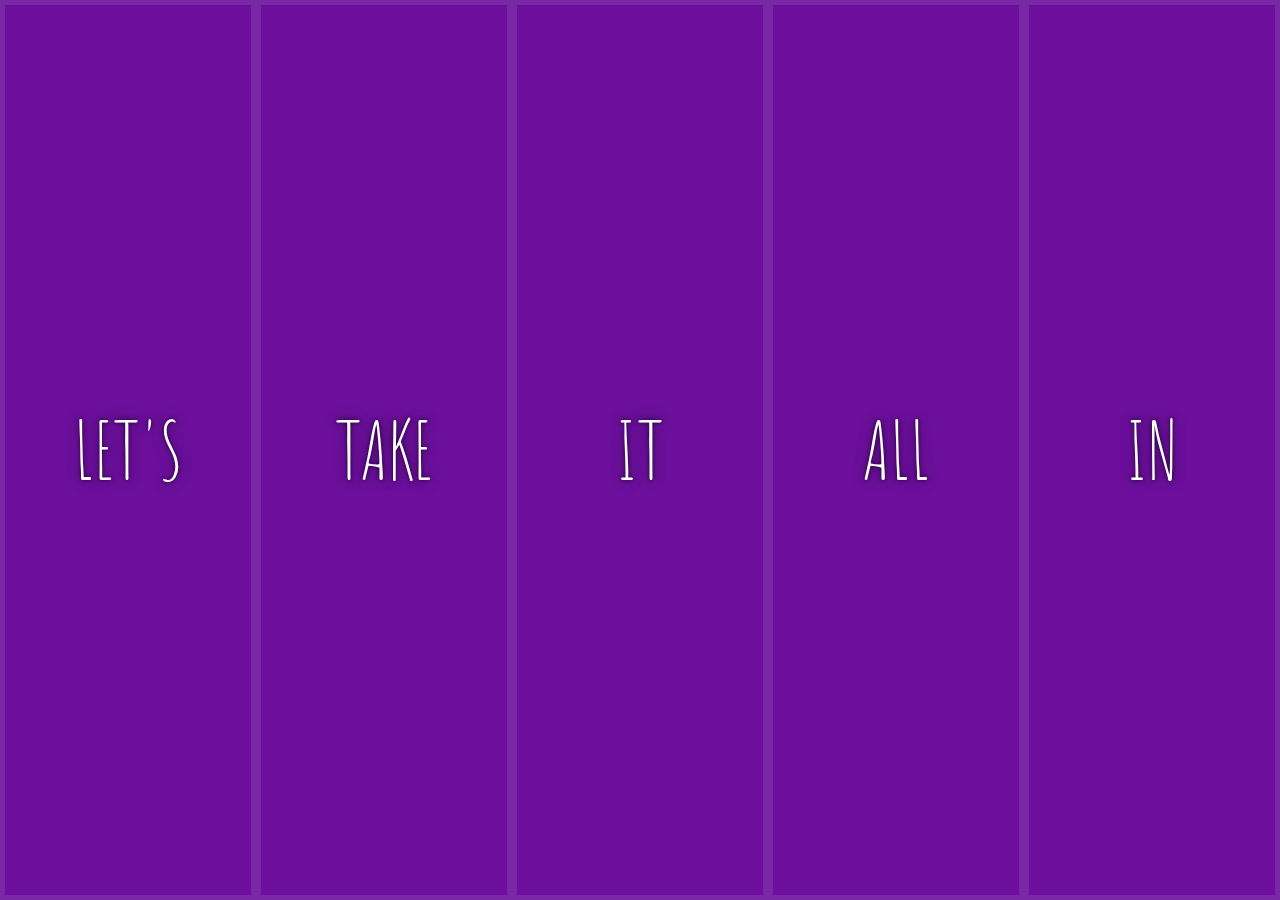
<file: 05 - Flex Panel Gallery/index-START.html>
<!DOCTYPE html>
<html lang="en">

<head>
  <meta charset="UTF-8">
  <title>Flex Panels 💪</title>
  <link href='https://fonts.googleapis.com/css?family=Amatic+SC' rel='stylesheet' type='text/css'>
</head>

<body>
  <style>
    html {
      box-sizing: border-box;
      background: #ffc600;
      font-family: 'helvetica neue';
      font-size: 20px;
      font-weight: 200;
    }

    body {
      margin: 0;
    }

    *,
    *:before,
    *:after {

      box-sizing: inherit;
    }

    .panels {
      min-height: 100vh;
      overflow: hidden;
      display: flex;
    }

    .panel {
      background: #6B0F9C;
      box-shadow: inset 0 0 0 5px rgba(255, 255, 255, 0.1);
      color: white;
      text-align: center;
      align-items: center;
      /* Safari transitionend event.propertyName === flex */
      /* Chrome + FF transitionend event.propertyName === flex-grow */
      transition:
        font-size 0.7s cubic-bezier(0.61, -0.19, 0.7, -0.11),
        flex 0.7s cubic-bezier(0.61, -0.19, 0.7, -0.11),
        background 0.2s;
      font-size: 20px;
      background-size: cover;
      background-position: center;
      flex: 1;
      justify-content: center;
      align-items: center;
      display: flex;
      flex-direction: column;
    }

    .panel1 {
      background-image: url(https://source.unsplash.com/gYl-UtwNg_I/1500x1500);
    }

    .panel2 {
      background-image: url(https://source.unsplash.com/rFKUFzjPYiQ/1500x1500);
    }

    .panel3 {
      background-image: url(https://images.unsplash.com/photo-1465188162913-8fb5709d6d57?ixlib=rb-0.3.5&q=80&fm=jpg&crop=faces&cs=tinysrgb&w=1500&h=1500&fit=crop&s=967e8a713a4e395260793fc8c802901d);
    }

    .panel4 {
      background-image: url(https://source.unsplash.com/ITjiVXcwVng/1500x1500);
    }

    .panel5 {
      background-image: url(https://source.unsplash.com/3MNzGlQM7qs/1500x1500);
    }

    /* Flex Items */
    .panel>* {
      margin: 0;
      width: 100%;
      transition: transform 0.5s;
      flex: 1 0 auto;
      display: flex;
      justify-content: center;
      align-items: center;


    }

    .panel>*:first-child {
      transform: translateY(-100%);
    }

    .panel.open-active>*:first-child {
      transform: translateY(0);
    }

    .panel>*:last-child {
      transform: translateY(100%);
    }

    .panel.open-active>*:last-child {
      transform: translateY(0);
    }

    .panel p {
      text-transform: uppercase;
      font-family: 'Amatic SC', cursive;
      text-shadow: 0 0 4px rgba(0, 0, 0, 0.72), 0 0 14px rgba(0, 0, 0, 0.45);
      font-size: 2em;
    }

    .panel p:nth-child(2) {
      font-size: 4em;
    }

    .panel.open {
      flex: 5;

      font-size: 40px;
    }
  </style>


  <div class="panels">
    <div class="panel panel1">
      <p>Hey</p>
      <p>Let's</p>
      <p>Dance</p>
    </div>
    <div class="panel panel2">
      <p>Give</p>
      <p>Take</p>
      <p>Receive</p>
    </div>
    <div class="panel panel3">
      <p>Experience</p>
      <p>It</p>
      <p>Today</p>
    </div>
    <div class="panel panel4">
      <p>Give</p>
      <p>All</p>
      <p>You can</p>
    </div>
    <div class="panel panel5">
      <p>Life</p>
      <p>In</p>
      <p>Motion</p>
    </div>
  </div>

  <script>
    const panels = document.querySelectorAll('.panel');
    function toggleOpen() {
      console.log('toggle open');
      this.classList.toggle('open');
    }
    function toggleActive(e) {
      console.log(e.propertyName);
      if (e.propertyName.includes('flex')){
        this.classList.toggle('open-active');
      }

    }

    panels.forEach(panel => panel.addEventListener('click', toggleOpen));
    panels.forEach(panel => panel.addEventListener('transitionend', toggleActive))
  </script>



</body>

</html>
</file>
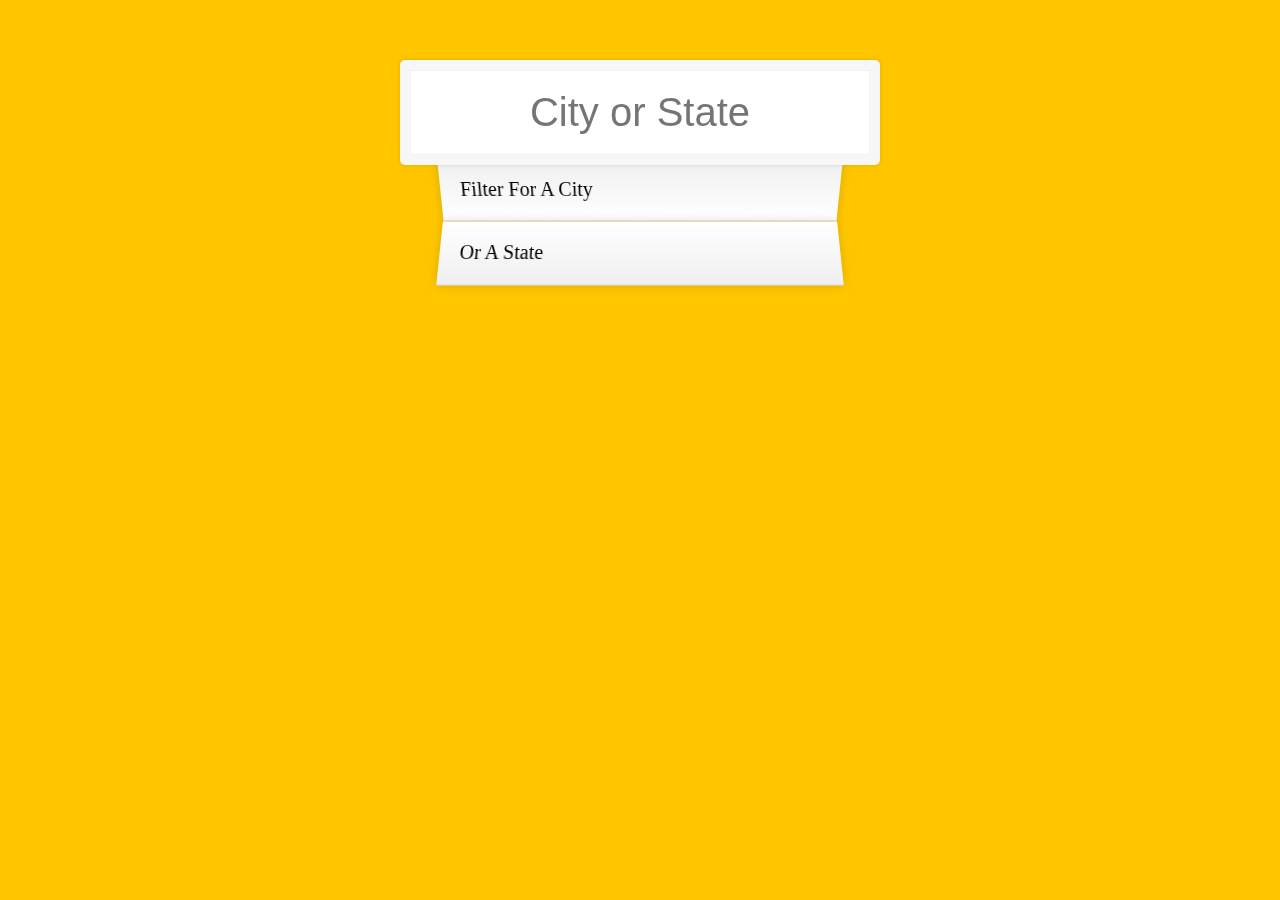
<file: 06 - Type Ahead/index-FINISHED.html>
<!DOCTYPE html>
<html lang="en">
<head>
  <meta charset="UTF-8">
  <title>Type Ahead 👀</title>
  <link rel="stylesheet" href="style.css">
</head>
<body>

  <form class="search-form">
    <input type="text" class="search" placeholder="City or State">
    <ul class="suggestions">
      <li>Filter for a city</li>
      <li>or a state</li>
    </ul>
  </form>
<script>
const endpoint = 'https://gist.githubusercontent.com/Miserlou/c5cd8364bf9b2420bb29/raw/2bf258763cdddd704f8ffd3ea9a3e81d25e2c6f6/cities.json';

const cities = [];
fetch(endpoint)
  .then(blob => blob.json())
  .then(data => cities.push(...data));

function findMatches(wordToMatch, cities) {
  return cities.filter(place => {
    // here we need to figure out if the city or state matches what was searched
    const regex = new RegExp(wordToMatch, 'gi');
    return place.city.match(regex) || place.state.match(regex)
  });
}

function numberWithCommas(x) {
  return x.toString().replace(/\B(?=(\d{3})+(?!\d))/g, ',');
}

function displayMatches() {
  const matchArray = findMatches(this.value, cities);
  const html = matchArray.map(place => {
    const regex = new RegExp(this.value, 'gi');
    const cityName = place.city.replace(regex, `<span class="hl">${this.value}</span>`);
    const stateName = place.state.replace(regex, `<span class="hl">${this.value}</span>`);
    return `
      <li>
        <span class="name">${cityName}, ${stateName}</span>
        <span class="population">${numberWithCommas(place.population)}</span>
      </li>
    `;
  }).join('');
  suggestions.innerHTML = html;
}

const searchInput = document.querySelector('.search');
const suggestions = document.querySelector('.suggestions');

searchInput.addEventListener('change', displayMatches);
searchInput.addEventListener('keyup', displayMatches);

</script>
  </body>
</html>
</file>
<file: 06A-Countiers/style.css>
html {
    box-sizing: border-box;
    background:grey;
    font-family: 'helvetica neue';
    font-size: 20px;
    font-weight: 200;
}

*, *:before, *:after {
    box-sizing: inherit;
}

input {
    width: 100%;
    padding: 20px;
}

.search-form {
    max-width: 400px;
    margin: 50px auto;
}

input.search {
    margin: 0;
    text-align: center;
    outline: 0;
    border: 10px solid #F7F7F7;
    width: 120%;
    left: -10%;
    position: relative;
    top: 10px;
    z-index: 2;
    border-radius: 5px;
    font-size: 40px;
    box-shadow: 0 0 5px rgba(0, 0, 0, 0.12), inset 0 0 2px rgba(0, 0, 0, 0.19);
}

.suggestions {
    margin: 0;
    padding: 0;
    position: relative;
    /*perspective: 20px;*/
}

.suggestions li {
    background: white;
    list-style: none;
    border-bottom: 1px solid #D8D8D8;
    box-shadow: 0 0 10px rgba(0, 0, 0, 0.14);
    margin: 0;
    padding: 20px;
    transition: background 0.2s;
    display: flex;
    justify-content: space-between;
    text-transform: capitalize;
}

.suggestions li:nth-child(even) {
    transform: perspective(100px) rotateX(3deg) translateY(2px) scale(1.001);
    background: linear-gradient(to bottom, #ffffff 0%, #EFEFEF 100%);
}

.suggestions li:nth-child(odd) {
    transform: perspective(100px) rotateX(-3deg) translateY(3px);
    background: linear-gradient(to top, #ffffff 0%, #EFEFEF 100%);
}

span.population {
    font-size: 15px;
}

.hl {
    background: #ffc600;
}
</file>
<file: 19 - Webcam Fun/style.css>
html {
  box-sizing: border-box;
}

*, *:before, *:after {
  box-sizing: inherit;
}

html {
  font-size: 10px;
  background: #ffc600;
}

.photobooth {
  background: white;
  max-width: 150rem;
  margin: 2rem auto;
  border-radius: 2px;
}

/*clearfix*/
.photobooth:after {
  content: '';
  display: block;
  clear: both;
}

.photo {
  width: 100%;
  float: left;
}

.player {
  position: absolute;
  top: 20px;
  right: 20px;
  width:200px;
}

/*
  Strip!
*/

.strip {
  padding: 2rem;
}

.strip img {
  width: 100px;
  overflow-x: scroll;
  padding: 0.8rem 0.8rem 2.5rem 0.8rem;
  box-shadow: 0 0 3px rgba(0,0,0,0.2);
  background: white;
}

.strip a:nth-child(5n+1) img { transform: rotate(10deg); }
.strip a:nth-child(5n+2) img { transform: rotate(-2deg); }
.strip a:nth-child(5n+3) img { transform: rotate(8deg); }
.strip a:nth-child(5n+4) img { transform: rotate(-11deg); }
.strip a:nth-child(5n+5) img { transform: rotate(12deg); }
</file>
<file: 01 - JavaScript Drum Kit/style.css>
html {
  font-size: 10px;
  background: url(https://i.imgur.com/b9r5sEL.jpg) bottom center;
  background-size: cover;
}

body,html {
  margin: 0;
  padding: 0;
  font-family: sans-serif;
}

.keys {
  display: flex;
  flex: 1;
  min-height: 100vh;
  align-items: center;
  justify-content: center;
}

.key {
  border: .4rem solid black;
  border-radius: .5rem;
  margin: 1rem;
  font-size: 1.5rem;
  padding: 1rem .5rem;
  transition: all .07s ease;
  width: 10rem;
  text-align: center;
  color: white;
  background: rgba(0,0,0,0.4);
  text-shadow: 0 0 .5rem black;
}

.playing {
  transform: scale(1.1);
  border-color: #ffc600;
  box-shadow: 0 0 1rem #ffc600;
}

kbd {
  display: block;
  font-size: 4rem;
}

.sound {
  font-size: 1.2rem;
  text-transform: uppercase;
  letter-spacing: .1rem;
  color: #ffc600;
}
</file>
<file: 06 - Type Ahead/style.css>
html {
  box-sizing: border-box;
  background: #ffc600;
  font-family: 'helvetica neue';
  font-size: 20px;
  font-weight: 200;
}

*, *:before, *:after {
  box-sizing: inherit;
}

input {
  width: 100%;
  padding: 20px;
}

.search-form {
  max-width: 400px;
  margin: 50px auto;
}

input.search {
  margin: 0;
  text-align: center;
  outline: 0;
  border: 10px solid #F7F7F7;
  width: 120%;
  left: -10%;
  position: relative;
  top: 10px;
  z-index: 2;
  border-radius: 5px;
  font-size: 40px;
  box-shadow: 0 0 5px rgba(0, 0, 0, 0.12), inset 0 0 2px rgba(0, 0, 0, 0.19);
}

.suggestions {
  margin: 0;
  padding: 0;
  position: relative;
  /*perspective: 20px;*/
}

.suggestions li {
  background: white;
  list-style: none;
  border-bottom: 1px solid #D8D8D8;
  box-shadow: 0 0 10px rgba(0, 0, 0, 0.14);
  margin: 0;
  padding: 20px;
  transition: background 0.2s;
  display: flex;
  justify-content: space-between;
  text-transform: capitalize;
}

.suggestions li:nth-child(even) {
  transform: perspective(100px) rotateX(3deg) translateY(2px) scale(1.001);
  background: linear-gradient(to bottom,  #ffffff 0%,#EFEFEF 100%);
}

.suggestions li:nth-child(odd) {
  transform: perspective(100px) rotateX(-3deg) translateY(3px);
  background: linear-gradient(to top,  #ffffff 0%,#EFEFEF 100%);
}

span.population {
  font-size: 15px;
}

.hl {
  background: #ffc600;
}
</file>
